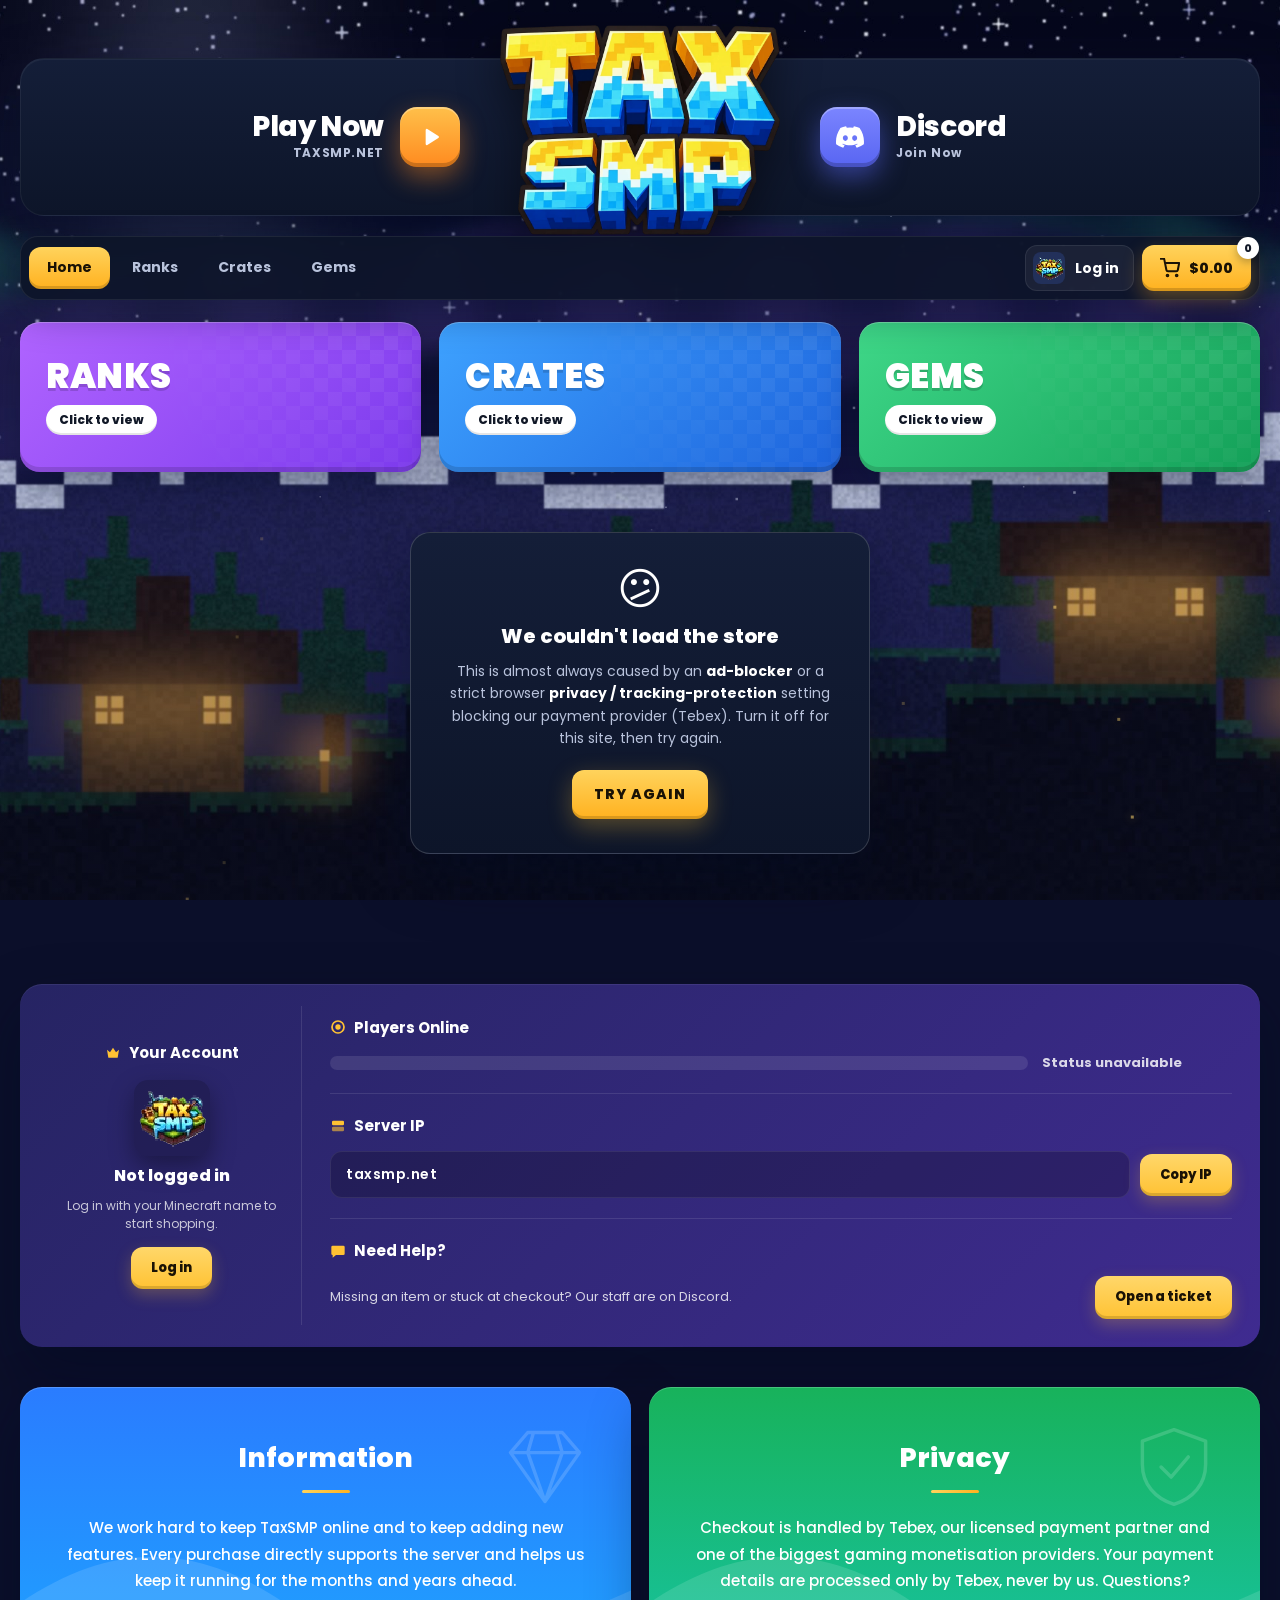
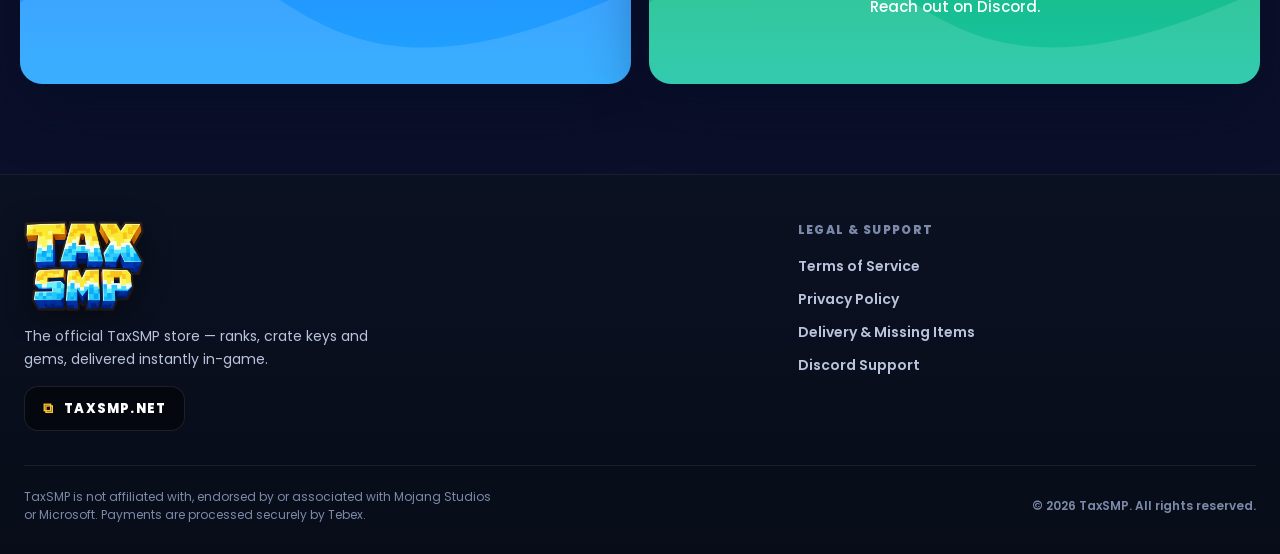
<file: index.html>
<!DOCTYPE html>
<html lang="en">
<head>
    <meta charset="UTF-8" />
    <meta name="viewport" content="width=device-width, initial-scale=1.0" />
    <title>TaxSMP | Store</title>
    <meta name="description" content="Official TaxSMP store. Buy ranks, crate keys and exclusive perks." />
    <meta name="theme-color" content="#0f1830" />
    <link rel="icon" type="image/png" href="assets/favicon.png" />
    <link rel="apple-touch-icon" href="assets/favicon.png" />
    <link rel="preconnect" href="https://fonts.googleapis.com" />
    <link rel="preconnect" href="https://fonts.gstatic.com" crossorigin />
    <link href="https://fonts.googleapis.com/css2?family=Poppins:wght@400;500;600;700;800;900&family=Press+Start+2P&display=swap" rel="stylesheet" />
    <link rel="stylesheet" href="styles.css?v=20261026-6" />
    <script defer src="https://js.tebex.io/v/1.js"></script>
</head>
<body class="store-page">
    <div class="page-bg" aria-hidden="true"></div>
    <canvas id="particles" aria-hidden="true"></canvas>

    <div class="page-wrap" id="top">
        <!-- Header: Play Now · logo · Discord -->
        <header class="site-header">
            <button class="head-cta head-play" type="button" data-ip="taxsmp.net" aria-label="Copy server IP taxsmp.net">
                <span class="head-cta-text">
                    <strong>Play Now</strong>
                    <small>TAXSMP.NET</small>
                </span>
                <span class="head-cta-icon icon-play" aria-hidden="true">
                    <svg viewBox="0 0 24 24" width="26" height="26"><path d="M8 5.5v13a1 1 0 0 0 1.53.85l10.2-6.5a1 1 0 0 0 0-1.7L9.53 4.65A1 1 0 0 0 8 5.5Z" fill="currentColor"/></svg>
                    <span class="head-bubble hidden" id="players-bubble"></span>
                </span>
            </button>

            <a class="head-logo" href="#top" aria-label="TaxSMP store home">
                <img src="assets/logo-hero.webp" alt="TaxSMP" width="900" height="674"
                     onerror="this.onerror=null; this.src='assets/logo-hero.png'" />
            </a>

            <a class="head-cta head-discord" href="https://discord.gg/3eSTqYaAuR" target="_blank" rel="noopener">
                <span class="head-cta-icon icon-discord" aria-hidden="true">
                    <svg viewBox="0 0 24 24" width="28" height="28"><path fill="currentColor" d="M20.32 4.37a19.8 19.8 0 0 0-4.89-1.52.07.07 0 0 0-.08.04c-.21.38-.45.87-.61 1.25a18.27 18.27 0 0 0-5.49 0 12.64 12.64 0 0 0-.62-1.25.08.08 0 0 0-.08-.04 19.74 19.74 0 0 0-4.88 1.52.07.07 0 0 0-.03.03C.53 9.05-.32 13.58.1 18.06a.08.08 0 0 0 .03.06 19.9 19.9 0 0 0 5.99 3.03.08.08 0 0 0 .08-.03c.46-.63.87-1.3 1.23-1.99a.08.08 0 0 0-.04-.11 13.1 13.1 0 0 1-1.87-.89.08.08 0 0 1-.01-.13l.37-.29a.07.07 0 0 1 .08-.01c3.93 1.79 8.18 1.79 12.06 0a.07.07 0 0 1 .08.01l.37.29a.08.08 0 0 1-.01.13c-.6.35-1.22.65-1.87.89a.08.08 0 0 0-.04.11c.36.7.77 1.36 1.22 1.99a.08.08 0 0 0 .08.03 19.84 19.84 0 0 0 6-3.03.08.08 0 0 0 .03-.06c.5-5.18-.84-9.67-3.55-13.66a.06.06 0 0 0-.03-.03ZM8.02 15.33c-1.18 0-2.16-1.09-2.16-2.42s.96-2.42 2.16-2.42c1.21 0 2.18 1.1 2.16 2.42 0 1.33-.96 2.42-2.16 2.42Zm7.97 0c-1.18 0-2.15-1.09-2.15-2.42s.95-2.42 2.15-2.42c1.21 0 2.18 1.1 2.16 2.42 0 1.33-.95 2.42-2.16 2.42Z"/></svg>
                    <span class="head-bubble hidden" id="discord-bubble"></span>
                </span>
                <span class="head-cta-text">
                    <strong>Discord</strong>
                    <small>Join Now</small>
                </span>
            </a>
        </header>

        <!-- Sticky store bar: categories · account · cart -->
        <nav class="store-bar" id="store-bar" aria-label="Store">
            <div class="bar-links" id="bar-links">
                <a class="bar-link active" href="#top" data-spy="top">Home</a>
                <a class="bar-link" href="#ranks-section" data-spy="ranks-section">Ranks</a>
                <a class="bar-link" href="#crates-section" data-spy="crates-section">Crates</a>
                <a class="bar-link" href="#gems-section" data-spy="gems-section" id="gems-link">Gems</a>
            </div>
            <div class="bar-actions">
                <button type="button" class="bar-user" id="bar-user" aria-label="Your Minecraft account">
                    <img class="bar-user-head" id="bar-user-head" src="assets/favicon.png" alt="" />
                    <span class="bar-user-name" id="bar-user-name">Log in</span>
                </button>
                <button class="cart-btn" type="button" id="cart-btn" aria-label="Open cart">
                    <svg class="cart-icon" viewBox="0 0 24 24" width="20" height="20" fill="none" stroke="currentColor" stroke-width="2.4" stroke-linecap="round" stroke-linejoin="round" aria-hidden="true">
                        <circle cx="9" cy="21" r="1"></circle>
                        <circle cx="20" cy="21" r="1"></circle>
                        <path d="M1 1h4l2.68 13.39a2 2 0 0 0 2 1.61h9.72a2 2 0 0 0 2-1.61L23 6H6"></path>
                    </svg>
                    <span class="cart-total" id="cart-total">$0.00</span>
                    <span class="cart-count" id="cart-count">0</span>
                </button>
            </div>
        </nav>

        <!-- Checkout view (replaces the store bar + main while open) -->
        <section class="checkout-screen hidden" id="checkout-screen" aria-label="Checkout">
            <div class="checkout-card">
                <header class="co-head">
                    <h2>Checkout</h2>
                    <strong class="co-total" id="checkout-total">$0.00</strong>
                </header>

                <div class="checkout-table" id="checkout-table">
                    <div class="checkout-table-head" aria-hidden="true">
                        <span>Package</span>
                        <span>Price</span>
                        <span>Amount</span>
                        <span></span>
                    </div>
                    <div class="checkout-rows" id="checkout-rows"></div>
                </div>

                <div class="checkout-empty hidden" id="checkout-empty">
                    <div class="checkout-empty-icon" aria-hidden="true">🛒</div>
                    <p>Your cart is empty.</p>
                    <button type="button" class="btn-yellow" data-close-cart>Browse store</button>
                </div>

                <div class="co-complete hidden" id="checkout-cta">
                    <h3>Complete purchase</h3>
                    <div class="co-checks" id="co-checks">
                        <label class="co-check">
                            <input type="checkbox" data-agree />
                            <span>I agree with the <button type="button" class="co-link" data-legal="terms">Terms of Service</button> of this purchase.</span>
                        </label>
                        <label class="co-check">
                            <input type="checkbox" data-agree />
                            <span>I confirm that I am 18 or older, or have permission from a parent or guardian to make this purchase.</span>
                        </label>
                        <label class="co-check">
                            <input type="checkbox" data-agree="account" />
                            <span>I verify that the Minecraft account with the name <strong id="co-verify-name">—</strong>, which I am using to make this purchase, belongs to me.</span>
                        </label>
                    </div>
                    <div class="co-actions">
                        <button type="button" class="co-back" data-close-cart>
                            <span aria-hidden="true">←</span> Continue Shopping
                        </button>
                        <button type="button" class="co-go not-ready" id="checkout-btn">
                            <span id="checkout-label">Checkout</span> <span aria-hidden="true">→</span>
                        </button>
                    </div>
                    <p class="checkout-disclaimer">Payment opens in a secure Tebex window. Tebex handles billing, fulfilment support and refunds.</p>
                </div>
            </div>
        </section>

        <main class="store-main">
            <!-- Category cards -->
            <section class="category-hub" id="category-hub">
                <a class="cat-card cat-ranks" href="#ranks-section">
                    <div class="cat-text">
                        <h3>Ranks</h3>
                        <span class="cat-meta" data-cat-meta="ranks">Click to view</span>
                    </div>
                    <div class="cat-art" aria-hidden="true"></div>
                </a>
                <a class="cat-card cat-crates" href="#crates-section">
                    <div class="cat-text">
                        <h3>Crates</h3>
                        <span class="cat-meta" data-cat-meta="keys">Click to view</span>
                    </div>
                    <div class="cat-art" aria-hidden="true"></div>
                </a>
                <a class="cat-card cat-gems" href="#gems-section" id="gems-card">
                    <div class="cat-text">
                        <h3>Gems</h3>
                        <span class="cat-meta" data-cat-meta="gems">Click to view</span>
                    </div>
                    <div class="cat-art" aria-hidden="true"></div>
                </a>
            </section>

            <!-- Ranks -->
            <section class="store-section ranks-section" id="ranks-section">
                <div class="section-header">
                    <h2>Ranks</h2>
                    <p>Pick a rank to unlock exclusive perks and support the server.</p>
                </div>
                <div class="rank-list" id="rank-list"></div>
            </section>

            <!-- Crate keys -->
            <section class="store-section crates-section" id="crates-section">
                <div class="section-header">
                    <h2>Crate Keys</h2>
                    <p>Unlock rewards with keys. Slide to pick a quantity and add to cart.</p>
                </div>
                <div class="key-grid" id="key-grid"></div>
            </section>

            <!-- Gems -->
            <section class="store-section crates-section" id="gems-section">
                <div class="section-header">
                    <h2>Gems</h2>
                    <p>Premium currency — spend it in-game at the <strong>/shop</strong> gem shop.</p>
                </div>
                <div class="key-grid" id="gem-grid"></div>
            </section>

            <div id="loading" class="loading">
                <div class="spinner" aria-hidden="true"></div>
                <p>Loading store…</p>
            </div>

            <!-- Community panel: account · players online · IP · Discord -->
            <section class="community-panel" aria-label="Community">
                <div class="cp-side">
                    <h4 class="cp-title">
                        <svg viewBox="0 0 24 24" width="16" height="16" aria-hidden="true"><path fill="currentColor" d="M3 7l4.5 4L12 4l4.5 7L21 7l-2 12H5L3 7Z"/></svg>
                        Your Account
                    </h4>
                    <img class="cp-head" id="cp-head" src="assets/favicon.png" alt="" />
                    <strong class="cp-name" id="cp-name">Not logged in</strong>
                    <small class="cp-sub" id="cp-sub">Log in with your Minecraft name to start shopping.</small>
                    <button type="button" class="btn-yellow" id="cp-login">Log in</button>
                </div>
                <div class="cp-main">
                    <div class="cp-block">
                        <h4 class="cp-title">
                            <svg viewBox="0 0 24 24" width="16" height="16" aria-hidden="true"><circle cx="12" cy="12" r="9" fill="none" stroke="currentColor" stroke-width="2.6"/><circle cx="12" cy="12" r="4" fill="currentColor"/></svg>
                            Players Online
                        </h4>
                        <div class="cp-goal">
                            <div class="cp-bar"><span id="cp-bar-fill"></span></div>
                            <span class="cp-goal-num" id="cp-goal-num">Checking…</span>
                            <strong class="cp-goal-pct" id="cp-goal-pct"></strong>
                        </div>
                    </div>
                    <div class="cp-block">
                        <h4 class="cp-title">
                            <svg viewBox="0 0 24 24" width="16" height="16" aria-hidden="true"><rect x="3" y="4" width="18" height="7" rx="2" fill="currentColor"/><rect x="3" y="13" width="18" height="7" rx="2" fill="currentColor" opacity=".6"/></svg>
                            Server IP
                        </h4>
                        <div class="cp-input-row">
                            <input type="text" value="taxsmp.net" readonly aria-label="Server IP" />
                            <button type="button" class="btn-yellow" data-ip="taxsmp.net">Copy IP</button>
                        </div>
                    </div>
                    <div class="cp-block">
                        <h4 class="cp-title">
                            <svg viewBox="0 0 24 24" width="16" height="16" aria-hidden="true"><path fill="currentColor" d="M4 4h16a2 2 0 0 1 2 2v10a2 2 0 0 1-2 2H9l-5 4v-4a2 2 0 0 1-2-2V6a2 2 0 0 1 2-2Z"/></svg>
                            Need Help?
                        </h4>
                        <div class="cp-input-row cp-help">
                            <p>Missing an item or stuck at checkout? Our staff are on Discord.</p>
                            <a class="btn-yellow" href="https://discord.gg/3eSTqYaAuR" target="_blank" rel="noopener">Open a ticket</a>
                        </div>
                    </div>
                </div>
            </section>

            <!-- Information / Privacy -->
            <section class="info-cards">
                <article class="info-card info-blue">
                    <svg class="info-mark" viewBox="0 0 64 64" aria-hidden="true"><path d="M20 8h24l12 14-24 34L8 22 20 8Zm-12 14h48M24 8l-4 14 12 34 12-34-4-14" fill="none" stroke="currentColor" stroke-width="2.4" stroke-linejoin="round"/></svg>
                    <h3>Information</h3>
                    <span class="info-line" aria-hidden="true"></span>
                    <p>We work hard to keep TaxSMP online and to keep adding new features. Every purchase directly supports the server and helps us keep it running for the months and years ahead.</p>
                    <svg class="info-wave" viewBox="0 0 600 80" preserveAspectRatio="none" aria-hidden="true"><path d="M0 40c90-30 170-30 260 0s180 30 340-6V80H0Z"/></svg>
                </article>
                <article class="info-card info-green">
                    <svg class="info-mark" viewBox="0 0 64 64" aria-hidden="true"><path d="M32 6 54 14v16c0 14-9 24-22 28C19 54 10 44 10 30V14L32 6Zm-9 26 7 7 12-14" fill="none" stroke="currentColor" stroke-width="2.4" stroke-linejoin="round" stroke-linecap="round"/></svg>
                    <h3>Privacy</h3>
                    <span class="info-line" aria-hidden="true"></span>
                    <p>Checkout is handled by Tebex, our licensed payment partner and one of the biggest gaming monetisation providers. Your payment details are processed only by Tebex, never by us. Questions? Reach out on Discord.</p>
                    <svg class="info-wave" viewBox="0 0 600 80" preserveAspectRatio="none" aria-hidden="true"><path d="M0 40c90-30 170-30 260 0s180 30 340-6V80H0Z"/></svg>
                </article>
            </section>
        </main>
    </div>

    <footer class="store-footer">
        <div class="footer-inner">
            <div class="footer-brand">
                <img class="footer-logo" src="assets/logo-hero.webp" alt="TaxSMP" width="120" height="90"
                     onerror="this.onerror=null; this.src='assets/logo-hero.png'" />
                <p class="footer-tagline">The official TaxSMP store — ranks, crate keys and gems, delivered instantly in-game.</p>
                <button class="tile-ip footer-ip" type="button" data-ip="taxsmp.net">
                    <span class="tile-ip-icon" aria-hidden="true">⧉</span>
                    <span class="tile-ip-label">TAXSMP.NET</span>
                </button>
            </div>

            <nav class="footer-links" aria-label="Footer">
                <span class="footer-links-title">Legal &amp; Support</span>
                <button type="button" class="footer-link" data-legal="terms">Terms of Service</button>
                <button type="button" class="footer-link" data-legal="privacy">Privacy Policy</button>
                <button type="button" class="footer-link" data-legal="delivery">Delivery &amp; Missing Items</button>
                <a class="footer-link" href="https://discord.gg/3eSTqYaAuR" target="_blank" rel="noopener">Discord Support</a>
            </nav>
        </div>

        <div class="footer-bottom">
            <p class="footer-disclaimer">TaxSMP is not affiliated with, endorsed by or associated with Mojang Studios or Microsoft. Payments are processed securely by Tebex.</p>
            <p class="footer-copy">© <span id="footer-year">2026</span> TaxSMP. All rights reserved.</p>
        </div>
    </footer>

    <!-- Username modal (z-index 300 — must be ABOVE cart drawer) -->
    <div class="modal-backdrop hidden" id="user-modal">
        <div class="user-gate">
            <div class="user-gate-brand">
                <img class="user-gate-logo" src="assets/logo-hero.webp" alt="TaxSMP"
                     onerror="this.onerror=null; this.src='assets/logo-hero.png'" />
                <button class="tile-ip user-gate-ip" type="button" data-ip="taxsmp.net">
                    <span class="tile-ip-icon" aria-hidden="true">⧉</span>
                    <span class="tile-ip-label">TAXSMP.NET</span>
                </button>
            </div>
            <div class="modal user-gate-card" role="dialog" aria-labelledby="user-modal-title">
                <button class="modal-close" type="button" data-close-modal aria-label="Close">✕</button>
                <h3 id="user-modal-title">Enter your Minecraft Username</h3>
                <form id="user-form">
                    <div class="platform-toggle" id="platform-toggle" role="radiogroup" aria-label="Choose your edition">
                        <button type="button" class="platform-opt active" data-platform="java" role="radio" aria-checked="true">
                            <span class="platform-icon" aria-hidden="true">🖥️</span> Java
                        </button>
                        <button type="button" class="platform-opt" data-platform="bedrock" role="radio" aria-checked="false">
                            <span class="platform-icon" aria-hidden="true">🎮</span> Bedrock
                        </button>
                    </div>
                    <div class="user-input-row">
                        <input type="text" id="user-input" placeholder="Enter your username" autocomplete="off" required minlength="3" maxlength="16" pattern="[A-Za-z0-9_]+" />
                        <button type="submit" class="btn-primary">Continue <span aria-hidden="true">›</span></button>
                    </div>
                    <p class="form-hint" id="user-hint">3–16 characters. Letters, numbers and underscores only.</p>
                </form>
            </div>
        </div>
    </div>

    <!-- Legal modal (Terms / Privacy / Refunds) -->
    <div class="modal-backdrop hidden" id="legal-modal">
        <div class="modal legal-card" role="dialog" aria-labelledby="legal-title" aria-modal="true">
            <button class="modal-close" type="button" data-close-legal aria-label="Close">✕</button>
            <h3 id="legal-title">Terms of Service</h3>
            <p class="legal-updated" id="legal-updated">Last updated 22 July 2026</p>
            <div class="legal-body" id="legal-body"></div>
        </div>
    </div>

    <!-- Purchase celebration (confetti + thank you) -->
    <div class="celebrate hidden" id="celebrate">
        <canvas id="confetti" aria-hidden="true"></canvas>
        <div class="celebrate-card" role="dialog" aria-labelledby="celebrate-title">
            <div class="celebrate-emoji" aria-hidden="true">🎉</div>
            <h2 id="celebrate-title">Thank you for your purchase!</h2>
            <p>Your items are on their way. Hop on <strong>taxsmp.net</strong> to enjoy them — you may need to rejoin for everything to appear.</p>
            <button type="button" class="btn-primary" id="celebrate-close">Back to store</button>
        </div>
    </div>

    <div id="toast" class="toast" role="status" aria-live="polite"></div>

    <script src="app.js?v=20261026-6"></script>
</body>
</html>
</file>
<file: styles.css>
:root {
    /* Navy panels sit on top of the blue, blocky page background */
    --bg-0: #0b1222;
    --bg-1: #111a30;
    --bg-2: #18233f;
    --bg-3: #22305a;
    --border: rgba(255, 255, 255, 0.08);
    --border-strong: rgba(255, 255, 255, 0.16);
    --text: #ffffff;
    --text-dim: #b9c3dc;
    --text-mute: #7c89a8;
    /* Gold is the brand accent (the "TAX" in the logo). The old "brand-blue"
       names are kept as aliases so every accent stays gold. */
    --brand-gold: #ffc233;
    --brand-gold-2: #ffa41b;
    --brand-gold-dk: #d97706;
    --brand-blue: var(--brand-gold);
    --brand-blue-2: var(--brand-gold-2);
    --brand-blue-dk: var(--brand-gold-dk);
    --accent: var(--brand-gold);
    --sky: #38bdf8;
    --success: #22d39a;
    --danger: #ff5571;
    --ink: #111827;
    --panel: linear-gradient(180deg, #141e38, #0d1529);
    --panel-shadow: 0 24px 60px rgba(3, 12, 35, 0.45);
    --radius: 14px;
    --radius-lg: 20px;
    --radius-xl: 26px;
    --transition: 220ms cubic-bezier(0.2, 0.7, 0.2, 1);
    --bounce: 320ms cubic-bezier(0.3, 1.4, 0.5, 1);
    --font: "Poppins", ui-sans-serif, system-ui, -apple-system, "Segoe UI", Roboto, sans-serif;
    --z-drawer: 200;
    --z-modal: 300;
    --z-toast: 400;
}

/* Solid card colours (OceanMC-style vivid gradients) */
.tint-purple { --c1: #b064ff; --c2: #7c3aed; }
.tint-gold   { --c1: #f5b52c; --c2: #dc8209; }
.tint-blue   { --c1: #3ea2ff; --c2: #1d63dc; }
.tint-red    { --c1: #ff6178; --c2: #dc2f4c; }
.tint-green  { --c1: #3fd788; --c2: #13a058; }
.tint-orange { --c1: #ffa043; --c2: #f0601a; }
.tint-slate  { --c1: #93a6c4; --c2: #627699; }
.tint-teal   { --c1: #31d6c6; --c2: #0e9bb0; }

* { box-sizing: border-box; }
html, body { margin: 0; padding: 0; }
html { scroll-behavior: smooth; }
body {
    font-family: var(--font);
    color: var(--text);
    background: #0b0f2a;
    line-height: 1.55;
    min-height: 100vh;
    overflow-x: hidden;
    -webkit-font-smoothing: antialiased;
}
a { color: inherit; text-decoration: none; }
img { max-width: 100%; display: block; }
button { font-family: inherit; cursor: pointer; }
img.img-missing { opacity: 0.05; }

.hidden { display: none !important; }

/* assets/background.jpg is the generated "Starry Night" scene; drop a real
   server screenshot in under the same name to replace it. A fixed layer (not background-attachment) so it
   also stays put on iOS. */
.page-bg {
    position: fixed;
    inset: 0;
    z-index: 0;
    background:
        linear-gradient(180deg, rgba(5, 8, 26, 0.05), rgba(5, 8, 26, 0.3)),
        url("assets/background.jpg?v=20261026-night") center bottom / cover no-repeat,
        linear-gradient(180deg, #06081c, #2a2470);
}
#particles {
    position: fixed;
    inset: 0;
    z-index: 0;
    pointer-events: none;
    opacity: 0.6;
}

.page-wrap {
    position: relative;
    z-index: 1;
    width: min(1240px, calc(100% - 32px));
    margin: 0 auto;
    padding-top: 58px;
}

/* ====================================================== */
/* HEADER — Play Now · logo · Discord                      */
/* ====================================================== */

.site-header {
    display: grid;
    grid-template-columns: 1fr auto 1fr;
    align-items: center;
    gap: 34px;
    min-height: 150px;
    padding: 14px 40px;
    background: var(--panel);
    border: 1px solid rgba(255, 255, 255, 0.06);
    border-radius: 24px;
    box-shadow: var(--panel-shadow), inset 0 1px 0 rgba(255, 255, 255, 0.05);
}

.head-cta {
    display: flex;
    align-items: center;
    gap: 16px;
    padding: 6px;
    background: none;
    border: none;
    color: var(--text);
    border-radius: 18px;
}
.head-play { justify-self: end; text-align: right; }
.head-discord { justify-self: start; text-align: left; }
.head-cta-text strong {
    display: block;
    font-size: 28px;
    font-weight: 800;
    line-height: 1.05;
    letter-spacing: -0.4px;
}
.head-cta-text small {
    display: block;
    margin-top: 3px;
    font-size: 12px;
    font-weight: 700;
    letter-spacing: 0.6px;
    color: var(--text-dim);
}
.head-cta-icon {
    position: relative;
    width: 60px;
    height: 60px;
    flex-shrink: 0;
    display: grid;
    place-items: center;
    border-radius: 17px;
    color: #fff;
    box-shadow:
        inset 0 -4px 0 rgba(0, 0, 0, 0.2),
        inset 0 2px 0 rgba(255, 255, 255, 0.28),
        0 10px 26px var(--glow);
    transition: transform var(--bounce);
}
.icon-play { background: linear-gradient(180deg, #ffc04a, #ff8a1f); --glow: rgba(255, 138, 31, 0.45); }
.icon-discord { background: linear-gradient(180deg, #7b85ff, #5865f2); --glow: rgba(88, 101, 242, 0.5); }
.head-cta:hover .head-cta-icon { transform: translateY(-3px) rotate(-5deg) scale(1.06); }
.head-cta:active .head-cta-icon { transform: translateY(1px) scale(0.97); }

.head-bubble {
    position: absolute;
    top: -12px;
    right: -14px;
    min-width: 36px;
    padding: 2px 9px;
    border-radius: 999px;
    background: #fff;
    color: var(--ink);
    font-size: 11px;
    font-weight: 800;
    line-height: 18px;
    text-align: center;
    box-shadow: 0 4px 12px rgba(0, 0, 0, 0.3);
}

.head-logo {
    display: block;
    margin: -48px 0 -34px;
    animation: logo-bob 5s ease-in-out infinite;
}
.head-logo img {
    height: 210px;
    width: auto;
    filter: drop-shadow(0 16px 22px rgba(0, 0, 0, 0.45));
    transition: transform var(--bounce);
}
.head-logo:hover img { transform: scale(1.05) rotate(-2deg); }
@keyframes logo-bob {
    0%, 100% { transform: translateY(0); }
    50% { transform: translateY(-6px); }
}

/* ====================================================== */
/* STICKY STORE BAR                                        */
/* ====================================================== */

.store-bar {
    position: sticky;
    top: 12px;
    z-index: 50;
    margin-top: 20px;
    display: flex;
    align-items: center;
    justify-content: space-between;
    gap: 12px;
    padding: 8px;
    background: rgba(13, 21, 41, 0.9);
    backdrop-filter: blur(12px);
    -webkit-backdrop-filter: blur(12px);
    border: 1px solid rgba(255, 255, 255, 0.07);
    border-radius: 18px;
    box-shadow: 0 14px 36px rgba(3, 12, 35, 0.35);
}
.bar-links {
    display: flex;
    gap: 4px;
    min-width: 0;
    overflow-x: auto;
    scrollbar-width: none;
}
.bar-links::-webkit-scrollbar { display: none; }
.bar-link {
    padding: 10px 18px;
    border-radius: 12px;
    font-size: 14px;
    font-weight: 700;
    color: var(--text-dim);
    white-space: nowrap;
}
.bar-link:hover { color: #fff; background: rgba(255, 255, 255, 0.07); }
.bar-link.active {
    color: #1a1205;
    background: linear-gradient(180deg, #ffd35c, #ffb11f);
    box-shadow: inset 0 -3px 0 rgba(0, 0, 0, 0.15);
}
.bar-actions { display: flex; align-items: center; gap: 8px; flex-shrink: 0; }

.bar-user {
    display: flex;
    align-items: center;
    gap: 10px;
    height: 46px;
    padding: 0 14px 0 7px;
    border-radius: 12px;
    background: rgba(255, 255, 255, 0.06);
    border: 1px solid rgba(255, 255, 255, 0.08);
    color: #fff;
    font-size: 14px;
    font-weight: 700;
    transition: background var(--transition), border-color var(--transition);
}
.bar-user:hover { background: rgba(255, 255, 255, 0.1); border-color: rgba(255, 194, 51, 0.45); }
.bar-user-head {
    width: 32px;
    height: 32px;
    border-radius: 8px;
    object-fit: cover;
    image-rendering: pixelated;
    background: var(--bg-3);
}
.bar-user-name { max-width: 150px; overflow: hidden; text-overflow: ellipsis; white-space: nowrap; }

.cart-btn {
    position: relative;
    display: flex;
    align-items: center;
    gap: 9px;
    height: 46px;
    padding: 0 18px;
    border: none;
    border-radius: 12px;
    background: linear-gradient(180deg, #ffd35c, #ffb11f);
    color: #1a1205;
    font-size: 14px;
    font-weight: 800;
    box-shadow: inset 0 -3px 0 rgba(0, 0, 0, 0.16), 0 8px 20px rgba(255, 177, 31, 0.32);
    transition: transform var(--bounce), filter var(--transition);
}
.cart-btn:hover { transform: translateY(-2px); filter: brightness(1.05); }
.cart-btn:active { transform: translateY(1px); }
.cart-icon { display: block; }
.cart-count {
    position: absolute;
    top: -8px;
    right: -8px;
    min-width: 22px;
    height: 22px;
    padding: 0 6px;
    border-radius: 11px;
    background: #fff;
    color: var(--ink);
    font-size: 11px;
    font-weight: 800;
    display: grid;
    place-items: center;
    box-shadow: 0 3px 10px rgba(0, 0, 0, 0.3);
}
.cart-count.bump { animation: bump 380ms ease; }
.cart-btn.pop { animation: cart-pop 520ms cubic-bezier(0.3, 1.4, 0.5, 1); }
@keyframes cart-pop {
    0% { transform: scale(1); }
    30% { transform: scale(1.12) rotate(-4deg); }
    60% { transform: scale(0.97) rotate(2deg); }
    100% { transform: scale(1); }
}
@keyframes bump {
    0% { transform: scale(1); }
    40% { transform: scale(1.4); }
    100% { transform: scale(1); }
}

.store-main { position: relative; padding-bottom: 20px; }

/* ====================================================== */
/* CATEGORY CARDS                                          */
/* ====================================================== */

.category-hub {
    display: grid;
    grid-template-columns: repeat(3, 1fr);
    gap: 18px;
    margin-top: 22px;
}
.cat-card {
    position: relative;
    overflow: hidden;
    min-height: 150px;
    padding: 24px 26px;
    display: flex;
    align-items: center;
    justify-content: space-between;
    gap: 12px;
    color: #fff;
    border-radius: var(--radius-lg);
    background: linear-gradient(135deg, var(--c1), var(--c2));
    box-shadow:
        0 16px 36px rgba(3, 12, 35, 0.35),
        inset 0 -5px 0 rgba(0, 0, 0, 0.14),
        inset 0 1px 0 rgba(255, 255, 255, 0.28);
    transition: transform var(--bounce), box-shadow var(--transition);
}
/* Faint pixel checker in the corner for a blocky texture */
.cat-card::before {
    content: "";
    position: absolute;
    inset: 0;
    background: repeating-conic-gradient(rgba(255, 255, 255, 0.07) 0 25%, transparent 0 50%) 0 0 / 28px 28px;
    -webkit-mask-image: radial-gradient(circle at 90% 10%, #000, transparent 60%);
    mask-image: radial-gradient(circle at 90% 10%, #000, transparent 60%);
    pointer-events: none;
}
.cat-card:hover {
    transform: translateY(-5px);
    box-shadow:
        0 24px 48px rgba(3, 12, 35, 0.45),
        inset 0 -5px 0 rgba(0, 0, 0, 0.14),
        inset 0 1px 0 rgba(255, 255, 255, 0.28);
}
.cat-ranks  { --c1: #b064ff; --c2: #7c3aed; }
.cat-crates { --c1: #3ea2ff; --c2: #1d63dc; }
.cat-gems   { --c1: #3fd788; --c2: #13a058; }

.cat-text { position: relative; z-index: 1; min-width: 0; }
.cat-text h3 {
    margin: 0;
    font-size: 34px;
    font-weight: 900;
    letter-spacing: 0.5px;
    text-transform: uppercase;
    line-height: 1;
    text-shadow: 0 3px 0 rgba(0, 0, 0, 0.15);
}
.cat-meta {
    display: inline-flex;
    align-items: center;
    gap: 6px;
    margin-top: 12px;
    padding: 6px 13px;
    border-radius: 999px;
    background: #fff;
    color: var(--ink);
    font-size: 12px;
    font-weight: 800;
    white-space: nowrap;
    box-shadow: inset 0 -2px 0 rgba(0, 0, 0, 0.1);
}
.cat-art {
    position: relative;
    z-index: 1;
    flex-shrink: 0;
    width: 96px;
    height: 96px;
    display: grid;
    place-items: center;
    transition: transform var(--bounce);
}
.cat-card:hover .cat-art { transform: scale(1.12) rotate(-6deg); }
.cat-art img {
    width: 96px;
    height: 96px;
    object-fit: contain;
    image-rendering: pixelated;
    filter: drop-shadow(0 10px 16px rgba(0, 0, 0, 0.35));
    animation: float 4s ease-in-out infinite;
}

/* Glossy sweep that runs across cards on hover */
.cat-card::after,
.key-card::after,
.rank-row::after {
    content: "";
    position: absolute;
    inset: 0;
    background: linear-gradient(105deg, transparent 38%, rgba(255, 255, 255, 0.28) 50%, transparent 62%);
    transform: translateX(-120%);
    transition: transform 700ms ease;
    pointer-events: none;
}
.cat-card:hover::after,
.key-card:hover::after,
.rank-row:hover::after { transform: translateX(120%); }

@keyframes float {
    0%, 100% { transform: translateY(0) rotate(-3deg); }
    50% { transform: translateY(-8px) rotate(3deg); }
}

/* ====================================================== */
/* SECTIONS                                                */
/* ====================================================== */

.store-section { margin-top: 60px; scroll-margin-top: 96px; }

.section-header { text-align: center; margin-bottom: 26px; }
.section-header h2 {
    margin: 0;
    font-size: 38px;
    font-weight: 900;
    letter-spacing: 1px;
    text-transform: uppercase;
    line-height: 1.1;
    text-shadow: 0 4px 0 rgba(6, 24, 66, 0.35), 0 10px 30px rgba(6, 24, 66, 0.45);
}
.section-header h2::after {
    content: "";
    display: block;
    width: 56px;
    height: 4px;
    margin: 12px auto 0;
    border-radius: 4px;
    background: linear-gradient(90deg, #ffd35c, #ffb11f);
    box-shadow: 0 2px 10px rgba(255, 177, 31, 0.5);
}
.section-header p {
    margin: 12px 0 0;
    font-size: 15px;
    font-weight: 600;
    color: rgba(255, 255, 255, 0.92);
    text-shadow: 0 2px 10px rgba(6, 24, 66, 0.7);
}

/* White "ADD TO CART" button used on every coloured card */
.btn-cart {
    padding: 12px 20px;
    border: none;
    border-radius: 11px;
    background: #fff;
    color: var(--ink);
    font-size: 13px;
    font-weight: 800;
    letter-spacing: 0.5px;
    text-transform: uppercase;
    white-space: nowrap;
    box-shadow: inset 0 -3px 0 rgba(0, 0, 0, 0.12), 0 6px 16px rgba(0, 0, 0, 0.16);
    transition: transform var(--bounce), box-shadow var(--transition);
}
.btn-cart:hover { transform: translateY(-2px); box-shadow: inset 0 -3px 0 rgba(0, 0, 0, 0.12), 0 10px 22px rgba(0, 0, 0, 0.22); }
.btn-cart.added { color: #0f9f55; }
.btn-cart:active { transform: translateY(1px); box-shadow: inset 0 -1px 0 rgba(0, 0, 0, 0.12), 0 3px 8px rgba(0, 0, 0, 0.16); }

/* Darker square companion button (perks toggle) */
.btn-square {
    width: 44px;
    height: 44px;
    flex-shrink: 0;
    display: grid;
    place-items: center;
    border: none;
    border-radius: 11px;
    background: rgba(0, 0, 0, 0.2);
    color: #fff;
    box-shadow: inset 0 -3px 0 rgba(0, 0, 0, 0.14);
    transition: background var(--transition), transform var(--bounce);
}
.btn-square:hover { background: rgba(0, 0, 0, 0.3); transform: translateY(-2px); }
.btn-square svg { transition: transform var(--transition); }
.rank-row.open .btn-square svg { transform: rotate(180deg); }

/* ====================================================== */
/* RANK ROWS                                               */
/* ====================================================== */

.rank-list {
    display: flex;
    flex-direction: column;
    gap: 12px;
    max-width: 1000px;
    margin: 0 auto;
}
.rank-row {
    position: relative;
    overflow: hidden;
    border-radius: 16px;
    background: linear-gradient(100deg, var(--c1), var(--c2));
    box-shadow:
        0 10px 26px rgba(3, 12, 35, 0.3),
        inset 0 -4px 0 rgba(0, 0, 0, 0.14),
        inset 0 1px 0 rgba(255, 255, 255, 0.24);
    transition: transform var(--bounce), box-shadow var(--transition);
}
.rank-row:hover { transform: translateY(-2px); box-shadow: 0 16px 34px rgba(3, 12, 35, 0.38), inset 0 -4px 0 rgba(0, 0, 0, 0.14), inset 0 1px 0 rgba(255, 255, 255, 0.24); }
.rank-row-main {
    display: grid;
    grid-template-columns: 56px minmax(150px, 210px) minmax(0, 1fr) auto auto;
    grid-template-areas: "icon title preview price actions";
    align-items: center;
    gap: 18px;
    padding: 12px 14px 12px 14px;
}
.rank-row-icon {
    grid-area: icon;
    width: 56px;
    height: 56px;
    display: grid;
    place-items: center;
    border-radius: 14px;
    background: rgba(0, 0, 0, 0.16);
    font-size: 28px;
    overflow: hidden;
}
.rank-row-icon img { width: 44px; height: 44px; object-fit: contain; image-rendering: pixelated; transition: transform var(--bounce); }
.rank-row:hover .rank-row-icon img { transform: scale(1.12) rotate(-6deg); }
.rank-row-title { grid-area: title; min-width: 0; }
.rank-row-title h3 {
    display: flex;
    align-items: center;
    gap: 8px;
    flex-wrap: wrap;
    margin: 0;
    font-size: 18px;
    font-weight: 800;
    letter-spacing: 0.4px;
    text-transform: uppercase;
    line-height: 1.2;
    text-shadow: 0 2px 0 rgba(0, 0, 0, 0.12);
}
.rank-row-title > span {
    font-size: 11px;
    font-weight: 700;
    letter-spacing: 1px;
    text-transform: uppercase;
    opacity: 0.9;
    text-shadow: 0 1px 2px rgba(0, 0, 0, 0.2);
}
.rank-row-preview {
    grid-area: preview;
    min-width: 0;
    margin: 0;
    font-size: 13px;
    font-weight: 600;
    opacity: 0.95;
    white-space: nowrap;
    overflow: hidden;
    text-overflow: ellipsis;
    text-shadow: 0 1px 2px rgba(0, 0, 0, 0.25);
}
.rank-row-price {
    grid-area: price;
    text-align: right;
    font-size: 19px;
    font-weight: 800;
    white-space: nowrap;
    text-shadow: 0 2px 0 rgba(0, 0, 0, 0.12);
}
.rank-row-actions { grid-area: actions; display: flex; gap: 8px; }

.rank-row-perks {
    display: grid;
    grid-template-rows: 0fr;
    transition: grid-template-rows 300ms ease;
}
.rank-row.open .rank-row-perks { grid-template-rows: 1fr; }
.rank-row-perks > div { overflow: hidden; }
.rank-row-perks ul {
    list-style: none;
    margin: 0 14px 14px;
    padding: 14px 16px;
    display: grid;
    grid-template-columns: repeat(auto-fill, minmax(220px, 1fr));
    gap: 8px 18px;
    border-radius: 12px;
    background: rgba(0, 0, 0, 0.16);
}
.rank-row-perks li {
    display: flex;
    gap: 9px;
    align-items: flex-start;
    font-size: 14px;
    font-weight: 600;
    line-height: 1.4;
}
.rank-row-perks li::before {
    content: "✓";
    flex-shrink: 0;
    width: 20px;
    height: 20px;
    display: grid;
    place-items: center;
    border-radius: 6px;
    background: #fff;
    color: var(--ink);
    font-size: 12px;
    font-weight: 900;
}

/* ====================================================== */
/* PACKAGE CARDS (crate keys + gems)                       */
/* ====================================================== */

.key-grid {
    display: flex;
    flex-wrap: wrap;
    justify-content: center;
    gap: 18px;
}
.key-card {
    position: relative;
    overflow: hidden;
    flex: 1 1 250px;
    max-width: 296px;
    display: flex;
    flex-direction: column;
    align-items: center;
    text-align: center;
    padding: 14px 14px 16px;
    border-radius: 18px;
    background: linear-gradient(160deg, var(--c1), var(--c2));
    box-shadow:
        0 14px 30px rgba(3, 12, 35, 0.32),
        inset 0 -5px 0 rgba(0, 0, 0, 0.14),
        inset 0 1px 0 rgba(255, 255, 255, 0.26);
    transition: transform var(--bounce), box-shadow var(--transition);
}
.key-card:hover {
    transform: translateY(-6px) rotate(-0.5deg);
    box-shadow:
        0 24px 44px rgba(3, 12, 35, 0.42),
        inset 0 -5px 0 rgba(0, 0, 0, 0.14),
        inset 0 1px 0 rgba(255, 255, 255, 0.26);
}

.key-image-wrap {
    position: relative;
    width: 100%;
    max-width: 210px;
    aspect-ratio: 1.2;
    display: grid;
    place-items: center;
    margin-bottom: 14px;
    border-radius: 14px;
    background: rgba(0, 0, 0, 0.14);
}
.key-image-wrap img {
    width: 62%;
    height: 72%;
    object-fit: contain;
    image-rendering: pixelated;
    filter: drop-shadow(0 8px 12px rgba(0, 0, 0, 0.35));
    transition: transform var(--bounce);
}
.key-card:hover .key-image-wrap img { transform: scale(1.12) rotate(-7deg); }

.key-name {
    margin: 0 0 12px;
    font-size: 19px;
    font-weight: 800;
    line-height: 1.25;
    text-shadow: 0 2px 0 rgba(0, 0, 0, 0.12);
}

/* Quantity slider (1 · 5 · 10 · 20) */
.qty-range { width: 100%; padding: 0 4px; margin-bottom: 8px; }
.qty-slider {
    -webkit-appearance: none;
    appearance: none;
    width: 100%;
    height: 5px;
    margin: 8px 0;
    border-radius: 5px;
    background: linear-gradient(90deg, #fff var(--fill, 0%), rgba(255, 255, 255, 0.3) var(--fill, 0%));
    outline: none;
    cursor: pointer;
}
.qty-slider::-webkit-slider-thumb {
    -webkit-appearance: none;
    appearance: none;
    width: 20px;
    height: 20px;
    border-radius: 50%;
    background: #fff;
    border: 4px solid var(--sky);
    box-shadow: 0 2px 8px rgba(0, 0, 0, 0.3);
    transition: transform var(--bounce);
}
.qty-slider::-moz-range-thumb {
    width: 12px;
    height: 12px;
    border-radius: 50%;
    background: #fff;
    border: 4px solid var(--sky);
    box-shadow: 0 2px 8px rgba(0, 0, 0, 0.3);
}
.qty-slider:hover::-webkit-slider-thumb,
.qty-slider:focus-visible::-webkit-slider-thumb { transform: scale(1.2); }
.qty-slider:focus-visible { box-shadow: 0 0 0 3px rgba(255, 255, 255, 0.35); }
.qty-ticks {
    display: flex;
    justify-content: space-between;
    padding: 0 1px;
    font-size: 10px;
    font-weight: 800;
    opacity: 0.9;
    text-shadow: 0 1px 2px rgba(0, 0, 0, 0.2);
}
.qty-ticks span { width: 22px; text-align: center; }
.qty-ticks span.on { opacity: 1; text-decoration: underline; text-underline-offset: 3px; }

.key-price {
    margin: 4px 0 14px;
    font-size: 21px;
    font-weight: 800;
    line-height: 1.2;
    text-shadow: 0 2px 0 rgba(0, 0, 0, 0.12);
}
.key-card .btn-cart { width: 100%; }

/* Corner badges on cards (sale / best value) */
.deal-badge,
.value-badge {
    position: absolute;
    top: 10px;
    z-index: 2;
    display: inline-flex;
    align-items: center;
    gap: 4px;
    padding: 4px 10px;
    border-radius: 999px;
    background: #fff;
    font-size: 10px;
    font-weight: 900;
    letter-spacing: 0.6px;
    text-transform: uppercase;
    box-shadow: 0 4px 12px rgba(0, 0, 0, 0.22);
}
.deal-badge { left: 10px; color: #e11d48; animation: deal-pulse 1.8s ease-in-out infinite; }
.value-badge { right: 10px; color: #0f9f55; }
@keyframes deal-pulse {
    0%, 100% { transform: scale(1); }
    50% { transform: scale(1.08); }
}
.rank-row .deal-badge { position: static; animation: none; box-shadow: none; }

.price-was {
    color: rgba(255, 255, 255, 0.7);
    text-decoration: line-through;
    font-weight: 700;
    margin-right: 8px;
    font-size: 0.8em;
}
.price-now { color: inherit; }

/* ====================================================== */
/* LOADING / ERROR                                         */
/* ====================================================== */

.loading {
    display: grid;
    place-items: center;
    padding: 60px 20px;
    color: #fff;
    font-weight: 600;
    text-align: center;
    text-shadow: 0 2px 10px rgba(6, 24, 66, 0.6);
}
.spinner {
    width: 44px;
    height: 44px;
    border: 4px solid rgba(255, 255, 255, 0.25);
    border-top-color: var(--brand-gold);
    border-radius: 50%;
    animation: spin 0.9s linear infinite;
    margin-bottom: 14px;
}
@keyframes spin { to { transform: rotate(360deg); } }

.store-error {
    max-width: 460px;
    margin-inline: auto;
    background: var(--panel);
    border: 1px solid var(--border-strong);
    border-radius: var(--radius-lg);
    padding: 34px 28px;
    text-align: center;
    text-shadow: none;
    box-shadow: var(--panel-shadow);
}
.store-error-icon { font-size: 44px; line-height: 1; margin-bottom: 10px; }
.store-error h3 { margin: 0 0 8px; font-size: 20px; font-weight: 800; color: var(--text); }
.store-error p { margin: 0 0 20px; font-size: 14px; font-weight: 400; line-height: 1.6; color: var(--text-dim); }
.store-error strong { color: var(--text); }
.store-error-actions {
    display: flex;
    gap: 10px;
    justify-content: center;
    flex-wrap: wrap;
}
.store-error-actions .btn-primary,
.store-error-actions .btn-ghost { width: auto; }

/* ====================================================== */
/* COMMUNITY PANEL                                         */
/* ====================================================== */

.community-panel {
    margin-top: 70px;
    display: grid;
    grid-template-columns: 260px minmax(0, 1fr);
    padding: 22px;
    border-radius: 22px;
    background: linear-gradient(135deg, #262463 0%, #322879 50%, #3f2b90 100%);
    box-shadow: var(--panel-shadow), inset 0 1px 0 rgba(255, 255, 255, 0.07);
}
.cp-side {
    display: flex;
    flex-direction: column;
    align-items: center;
    justify-content: center;
    gap: 8px;
    padding: 14px 24px;
    text-align: center;
    border-right: 1px solid rgba(255, 255, 255, 0.1);
}
.cp-side .cp-title { margin-bottom: 8px; }
.cp-title {
    display: flex;
    align-items: center;
    gap: 8px;
    margin: 0 0 14px;
    font-size: 15px;
    font-weight: 700;
}
.cp-title svg { color: var(--brand-gold); flex-shrink: 0; }
.cp-head {
    width: 76px;
    height: 76px;
    border-radius: 14px;
    object-fit: cover;
    image-rendering: pixelated;
    background: rgba(0, 0, 0, 0.2);
    box-shadow: 0 10px 24px rgba(0, 0, 0, 0.35);
}
.cp-name { font-size: 16px; font-weight: 800; word-break: break-word; }
.cp-sub { font-size: 12px; line-height: 1.5; color: rgba(255, 255, 255, 0.75); }
.cp-side .btn-yellow { margin-top: 6px; }

.cp-main { padding: 10px 6px 6px 28px; min-width: 0; }
.cp-block + .cp-block {
    margin-top: 20px;
    padding-top: 20px;
    border-top: 1px solid rgba(255, 255, 255, 0.1);
}
.cp-goal { display: flex; align-items: center; gap: 14px; }
.cp-bar {
    flex: 1;
    height: 14px;
    border-radius: 999px;
    background: rgba(255, 255, 255, 0.1);
    overflow: hidden;
}
.cp-bar span {
    display: block;
    width: 0;
    height: 100%;
    border-radius: inherit;
    background: repeating-linear-gradient(-45deg, #9ad8ff 0 9px, #5ab4ff 9px 18px);
    background-size: 25.5px 25.5px;
    animation: stripes 1s linear infinite;
    transition: width 1.2s cubic-bezier(0.2, 0.7, 0.2, 1);
}
@keyframes stripes { to { background-position: 25.5px 0; } }
.cp-goal-num { font-size: 13px; font-weight: 700; color: rgba(255, 255, 255, 0.82); white-space: nowrap; }
.cp-goal-pct { font-size: 18px; font-weight: 800; min-width: 3ch; text-align: right; }

.cp-input-row { display: flex; gap: 10px; align-items: center; }
.cp-input-row input {
    flex: 1;
    min-width: 0;
    padding: 12px 15px;
    border-radius: 12px;
    border: 1px solid rgba(255, 255, 255, 0.08);
    background: rgba(0, 0, 0, 0.22);
    color: #fff;
    font-family: inherit;
    font-size: 14px;
    font-weight: 600;
    letter-spacing: 0.5px;
}
.cp-input-row input:focus { outline: none; border-color: rgba(255, 194, 51, 0.5); }
.cp-help p { flex: 1; margin: 0; font-size: 13px; color: rgba(255, 255, 255, 0.8); }

.btn-yellow {
    display: inline-flex;
    align-items: center;
    justify-content: center;
    padding: 11px 20px;
    border: none;
    border-radius: 12px;
    background: linear-gradient(180deg, #ffd76a, #ffc233);
    color: #1a1205;
    font-size: 13px;
    font-weight: 800;
    white-space: nowrap;
    box-shadow: inset 0 -3px 0 rgba(0, 0, 0, 0.14), 0 6px 16px rgba(255, 194, 51, 0.25);
    transition: transform var(--bounce), filter var(--transition);
}
.btn-yellow:hover { transform: translateY(-2px); filter: brightness(1.05); }
.btn-yellow:active { transform: translateY(1px); }

/* ====================================================== */
/* INFORMATION / PRIVACY CARDS                             */
/* ====================================================== */

.info-cards {
    display: grid;
    grid-template-columns: 1fr 1fr;
    gap: 18px;
    margin: 40px 0 70px;
}
.info-card {
    position: relative;
    overflow: hidden;
    padding: 50px 44px 64px;
    border-radius: 22px;
    text-align: center;
    box-shadow: var(--panel-shadow), inset 0 1px 0 rgba(255, 255, 255, 0.2);
}
.info-blue { background: linear-gradient(180deg, #2a7cff, #1ea4ff); }
.info-green { background: linear-gradient(180deg, #18b25b, #17c4a4); }
.info-card h3 { position: relative; z-index: 1; margin: 0; font-size: 27px; font-weight: 800; }
.info-line {
    position: relative;
    z-index: 1;
    display: block;
    width: 48px;
    height: 3px;
    margin: 12px auto 22px;
    border-radius: 3px;
    background: linear-gradient(90deg, #ffd35c, #ffb11f);
}
.info-card p {
    position: relative;
    z-index: 1;
    max-width: 52ch;
    margin: 0 auto;
    font-size: 15px;
    font-weight: 500;
    line-height: 1.75;
}
.info-mark {
    position: absolute;
    top: 34px;
    right: 40px;
    width: 92px;
    height: 92px;
    color: rgba(255, 255, 255, 0.16);
}
.info-wave {
    position: absolute;
    left: 0;
    bottom: 0;
    width: 100%;
    height: 55%;
    fill: rgba(255, 255, 255, 0.12);
}

/* ====================================================== */
/* FOOTER                                                  */
/* ====================================================== */

.store-footer {
    position: relative;
    z-index: 1;
    padding: 0 24px;
    color: var(--text-dim);
    background: linear-gradient(180deg, rgba(11, 18, 34, 0.96), #070c18);
    border-top: 1px solid var(--border);
}
.footer-inner {
    width: min(1240px, 100%);
    margin-inline: auto;
    padding: 46px 0 34px;
    display: grid;
    grid-template-columns: 1.6fr 1fr;
    gap: 40px;
    align-items: start;
}
.footer-brand { display: flex; flex-direction: column; align-items: flex-start; gap: 14px; }
.footer-logo {
    width: 120px;
    height: auto;
    filter: drop-shadow(0 6px 14px rgba(0, 0, 0, 0.4));
}
.footer-tagline {
    margin: 0;
    max-width: 42ch;
    font-size: 14px;
    line-height: 1.6;
    color: var(--text-dim);
}
.footer-ip { cursor: pointer; margin-top: 2px; }
.footer-ip .tile-ip-icon { color: var(--brand-gold); }

.footer-links {
    display: flex;
    flex-direction: column;
    align-items: flex-start;
    gap: 12px;
}
.footer-links-title {
    font-size: 12px;
    font-weight: 800;
    letter-spacing: 1.4px;
    text-transform: uppercase;
    color: var(--text-mute);
    margin-bottom: 4px;
}
.footer-link {
    background: none;
    border: none;
    padding: 0;
    color: var(--text-dim);
    font-family: inherit;
    font-size: 14px;
    font-weight: 600;
    text-align: left;
    transition: color var(--transition), transform var(--transition);
}
.footer-link:hover { color: var(--brand-gold); transform: translateX(3px); }

.footer-bottom {
    width: min(1240px, 100%);
    margin-inline: auto;
    padding: 22px 0 30px;
    border-top: 1px solid var(--border);
    display: flex;
    flex-wrap: wrap;
    justify-content: space-between;
    align-items: center;
    gap: 10px;
}
.footer-disclaimer {
    margin: 0;
    max-width: 60ch;
    font-size: 12px;
    line-height: 1.5;
    color: var(--text-mute);
}
.footer-copy { margin: 0; font-size: 12px; font-weight: 600; color: var(--text-mute); }

/* Copy-IP chip (footer, checkout and username gate) */
.tile-ip {
    display: inline-flex;
    align-items: center;
    gap: 10px;
    padding: 11px 18px;
    background: rgba(0, 0, 0, 0.45);
    border: 1px solid rgba(255, 255, 255, 0.1);
    color: #fff;
    border-radius: 14px;
    font-weight: 800;
    font-size: 13px;
    letter-spacing: 1.2px;
    transition: all var(--transition);
    backdrop-filter: blur(6px);
    -webkit-backdrop-filter: blur(6px);
    position: relative;
    z-index: 2;
}
.tile-ip:hover {
    background: rgba(0, 0, 0, 0.65);
    border-color: rgba(255, 194, 51, 0.45);
    transform: translateY(-1px);
}
.tile-ip-icon { color: var(--brand-gold); font-size: 14px; }
.logo-text-fallback {
    font-weight: 900;
    font-size: 22px;
    letter-spacing: 1.5px;
    color: var(--brand-gold);
}

/* ===== Legal modal (Terms / Privacy / Refunds) ===== */
.legal-card {
    width: min(680px, 100%);
    max-height: min(82vh, 760px);
    display: flex;
    flex-direction: column;
    text-align: left;
    padding: 32px 30px 26px;
}
.legal-card h3 { margin: 0 6px 4px 0; font-size: 24px; }
.legal-updated {
    margin: 0 0 16px;
    font-size: 12px;
    font-weight: 600;
    letter-spacing: 0.4px;
    text-transform: uppercase;
    color: var(--text-mute);
}
.legal-body {
    overflow-y: auto;
    padding-right: 8px;
    border-top: 1px solid var(--border);
    padding-top: 18px;
}
.legal-body h4 {
    margin: 20px 0 8px;
    font-size: 15px;
    font-weight: 800;
    color: var(--text);
}
.legal-body h4:first-child { margin-top: 0; }
.legal-body p { margin: 0 0 12px; font-size: 14px; line-height: 1.62; color: var(--text-dim); }
.legal-body ul { margin: 0 0 12px; padding-left: 20px; }
.legal-body li { font-size: 14px; line-height: 1.6; color: var(--text-dim); margin-bottom: 6px; }
.legal-body a { color: var(--brand-gold); text-decoration: underline; text-underline-offset: 2px; }
.legal-body strong { color: var(--text); }
.legal-body::-webkit-scrollbar { width: 8px; }
.legal-body::-webkit-scrollbar-thumb { background: var(--border-strong); border-radius: 8px; }

/* ====================================================== */
/* MODAL + CHECKOUT — z-index ordered carefully            */
/* ====================================================== */

@keyframes fade-in { from { opacity: 0; } to { opacity: 1; } }

/* Checkout view: replaces the store bar + content under the header */
body.checkout-open .store-bar,
body.checkout-open .store-main { display: none; }

.checkout-screen { margin: 20px 0 70px; scroll-margin-top: 20px; }
.checkout-card {
    padding: 26px 28px 28px;
    background: var(--panel);
    border: 1px solid rgba(255, 255, 255, 0.06);
    border-radius: 20px;
    box-shadow: var(--panel-shadow), inset 0 1px 0 rgba(255, 255, 255, 0.05);
    animation: pop-in 260ms cubic-bezier(0.2, 0.9, 0.3, 1.15);
}

.co-head {
    display: flex;
    align-items: center;
    justify-content: space-between;
    gap: 16px;
    padding-bottom: 18px;
    border-bottom: 1px solid var(--border);
}
.co-head h2 { margin: 0; font-size: 24px; font-weight: 800; }
.co-total { font-size: 22px; font-weight: 800; color: #34d399; text-shadow: 0 0 18px rgba(52, 211, 153, 0.35); }

.checkout-table { padding-top: 6px; }
.checkout-table-head,
.checkout-row {
    display: grid;
    grid-template-columns: minmax(0, 1.5fr) minmax(90px, 1fr) minmax(120px, 1fr) auto;
    align-items: center;
    gap: 14px;
}
.checkout-table-head {
    padding: 16px 16px 10px;
    font-size: 12px;
    font-weight: 800;
    letter-spacing: 0.6px;
    text-transform: uppercase;
    color: #9fb0d0;
}
.checkout-rows { display: flex; flex-direction: column; gap: 10px; }
.checkout-row {
    padding: 14px 16px;
    border-radius: 14px;
    background: rgba(255, 255, 255, 0.025);
    border: 1px solid rgba(255, 255, 255, 0.08);
    transition: border-color var(--transition), background var(--transition);
}
.checkout-row:hover { border-color: rgba(255, 194, 51, 0.3); background: rgba(255, 255, 255, 0.04); }
.co-name { display: flex; align-items: center; gap: 12px; min-width: 0; font-size: 16px; font-weight: 700; }
.co-icon { width: 38px; height: 38px; flex-shrink: 0; object-fit: contain; image-rendering: pixelated; border-radius: 8px; background: rgba(0, 0, 0, 0.2); }
.co-name span { overflow: hidden; text-overflow: ellipsis; white-space: nowrap; }
.co-price { font-size: 16px; font-weight: 700; color: var(--sky); }
.co-qty { display: flex; align-items: center; }

.qty-box {
    display: inline-flex;
    align-items: center;
    height: 34px;
    border-radius: 7px;
    background: #070c18;
    border: 1px solid rgba(255, 255, 255, 0.06);
    color: #fff;
    font-weight: 700;
    overflow: hidden;
}
.qty-box.qty-fixed { padding: 0 16px; min-width: 40px; justify-content: center; }
.qty-step {
    width: 32px;
    height: 34px;
    border: none;
    background: transparent;
    color: var(--text-dim);
    font-size: 15px;
    font-weight: 800;
    transition: background var(--transition), color var(--transition);
}
.qty-step:hover { background: rgba(255, 255, 255, 0.08); color: #fff; }
.qty-num { min-width: 30px; text-align: center; font-size: 14px; }

.co-end { display: flex; align-items: center; gap: 10px; justify-content: flex-end; }
.co-user {
    display: inline-flex;
    align-items: center;
    gap: 6px;
    max-width: 200px;
    padding: 6px 12px;
    border-radius: 999px;
    border: 1px solid rgba(56, 189, 248, 0.35);
    background: rgba(56, 189, 248, 0.1);
    color: #8fd3ff;
    font-size: 11px;
    font-weight: 800;
    letter-spacing: 0.4px;
    text-transform: uppercase;
    transition: background var(--transition), border-color var(--transition);
}
.co-user span { overflow: hidden; text-overflow: ellipsis; white-space: nowrap; }
.co-user:hover { background: rgba(56, 189, 248, 0.2); border-color: rgba(56, 189, 248, 0.6); }
.row-btn {
    width: 36px;
    height: 36px;
    flex-shrink: 0;
    display: grid;
    place-items: center;
    border: none;
    border-radius: 8px;
    transition: filter var(--transition), transform var(--bounce);
}
.row-btn:hover { filter: brightness(1.1); transform: translateY(-1px); }
.row-remove { background: #f87171; color: #fff; box-shadow: inset 0 -3px 0 rgba(0, 0, 0, 0.14); }

.checkout-empty {
    display: flex;
    flex-direction: column;
    align-items: center;
    gap: 14px;
    padding: 48px 28px 20px;
    text-align: center;
    color: var(--text-dim);
}
.checkout-empty p { margin: 0; }
.checkout-empty-icon { font-size: 48px; opacity: 0.5; }

.co-complete { margin-top: 34px; }
.co-complete h3 {
    margin: 0;
    padding-bottom: 16px;
    font-size: 20px;
    font-weight: 800;
    border-bottom: 1px solid var(--border);
}
.co-checks { display: flex; flex-direction: column; gap: 12px; padding: 18px 0 20px; border-bottom: 1px solid var(--border); }
.co-checks.shake { animation: shake 420ms ease; }
@keyframes shake {
    0%, 100% { transform: translateX(0); }
    20%, 60% { transform: translateX(-6px); }
    40%, 80% { transform: translateX(6px); }
}
.co-check {
    display: flex;
    align-items: flex-start;
    gap: 10px;
    font-size: 14px;
    line-height: 1.5;
    color: #d6deef;
    cursor: pointer;
}
.co-check input {
    flex-shrink: 0;
    width: 18px;
    height: 18px;
    margin: 1px 0 0;
    accent-color: var(--brand-gold);
    cursor: pointer;
}
.co-check strong { color: #fff; }
.co-link {
    padding: 0;
    border: none;
    background: none;
    color: var(--brand-gold);
    font: inherit;
    font-weight: 700;
    text-decoration: underline;
    text-underline-offset: 2px;
}

.co-actions { display: flex; justify-content: space-between; align-items: center; gap: 12px; padding-top: 18px; }
.co-back {
    display: inline-flex;
    align-items: center;
    gap: 8px;
    padding: 12px 18px;
    border: none;
    border-radius: 10px;
    background: #1c2a48;
    color: #c8d3ea;
    font-size: 14px;
    font-weight: 700;
    transition: background var(--transition), color var(--transition);
}
.co-back:hover { background: #24365c; color: #fff; }
.co-go {
    display: inline-flex;
    align-items: center;
    gap: 8px;
    padding: 12px 24px;
    border: none;
    border-radius: 10px;
    background: linear-gradient(180deg, #ffd35c, #ffb11f);
    color: #1a1205;
    font-size: 15px;
    font-weight: 800;
    box-shadow: inset 0 -3px 0 rgba(0, 0, 0, 0.16), 0 10px 26px rgba(255, 177, 31, 0.3);
    transition: transform var(--bounce), filter var(--transition), opacity var(--transition);
}
.co-go:hover:not(:disabled) { transform: translateY(-2px); filter: brightness(1.05); }
.co-go.not-ready { opacity: 0.55; box-shadow: inset 0 -3px 0 rgba(0, 0, 0, 0.16); }
.co-go:disabled { opacity: 0.7; cursor: progress; }
.checkout-disclaimer { margin: 14px 0 0; font-size: 12px; color: var(--text-mute); text-align: right; }

@media (max-width: 720px) {
    .checkout-card { padding: 20px 16px 20px; }
    .checkout-table-head { display: none; }
    .checkout-row {
        grid-template-columns: auto minmax(0, 1fr) auto;
        grid-template-areas:
            "name name price"
            "qty end end";
        row-gap: 12px;
    }
    .co-name { grid-area: name; }
    .co-price { grid-area: price; text-align: right; }
    .co-qty { grid-area: qty; }
    .co-end { grid-area: end; }
    .co-user { max-width: 150px; }
    .co-actions { flex-direction: column-reverse; align-items: stretch; }
    .co-back, .co-go { justify-content: center; }
    .checkout-disclaimer { text-align: center; }
}

/* Modal (HIGHER z than checkout) */
.modal-backdrop {
    position: fixed;
    inset: 0;
    z-index: var(--z-modal);
    background: rgba(4, 8, 20, 0.75);
    backdrop-filter: blur(10px);
    -webkit-backdrop-filter: blur(10px);
    display: grid;
    place-items: center;
    padding: 20px;
    animation: fade-in 200ms ease;
}

.modal {
    width: min(440px, 100%);
    background: var(--panel);
    border: 1px solid var(--border-strong);
    border-radius: var(--radius-lg);
    padding: 32px 28px 26px;
    position: relative;
    box-shadow: 0 30px 80px rgba(0, 0, 0, 0.7);
    animation: pop-in 240ms cubic-bezier(0.2, 0.9, 0.3, 1.2);
}
@keyframes pop-in {
    from { transform: translateY(20px) scale(0.96); opacity: 0; }
    to { transform: translateY(0) scale(1); opacity: 1; }
}
.modal h3 { margin: 0 0 6px; font-size: 22px; font-weight: 800; }

.modal-close {
    position: absolute;
    top: 14px;
    right: 14px;
    width: 32px;
    height: 32px;
    background: rgba(255,255,255,0.06);
    border: 1px solid transparent;
    color: var(--text-dim);
    border-radius: 8px;
    font-size: 14px;
    transition: all var(--transition);
}
.modal-close:hover { background: rgba(255,255,255,0.12); color: var(--text); }

.modal input[type="text"] {
    width: 100%;
    padding: 14px 16px;
    background: rgba(0, 0, 0, 0.25);
    border: 1px solid var(--border-strong);
    color: var(--text);
    font-family: inherit;
    font-size: 15px;
    font-weight: 600;
    border-radius: 12px;
    transition: all var(--transition);
}
.modal input[type="text"]:focus {
    outline: none;
    border-color: var(--brand-gold);
    box-shadow: 0 0 0 4px rgba(255, 194, 51, 0.15);
}
.form-hint { margin: 8px 0 18px; font-size: 12px; color: var(--text-mute); }

.platform-toggle {
    display: grid;
    grid-template-columns: 1fr 1fr;
    gap: 8px;
    margin: 0 0 14px;
    padding: 4px;
    background: rgba(0, 0, 0, 0.25);
    border: 1px solid var(--border-strong);
    border-radius: 14px;
}
.platform-opt {
    display: flex;
    align-items: center;
    justify-content: center;
    gap: 8px;
    padding: 11px 14px;
    background: transparent;
    border: none;
    border-radius: 10px;
    color: var(--text-dim);
    font-family: inherit;
    font-size: 14px;
    font-weight: 700;
    cursor: pointer;
    transition: all var(--transition);
}
.platform-opt:hover { color: var(--text); }
.platform-opt .platform-icon { font-size: 16px; line-height: 1; }
.platform-opt.active {
    background: linear-gradient(180deg, #ffd35c, #ffb11f);
    color: #2a1c00;
    box-shadow: inset 0 -3px 0 rgba(0, 0, 0, 0.14), 0 6px 18px rgba(245, 158, 11, 0.35);
}

/* ===== Username gate (logo + IP + card) ===== */
.user-gate {
    display: flex;
    flex-direction: column;
    align-items: center;
    gap: 22px;
    width: min(620px, 100%);
}
.user-gate-brand {
    display: flex;
    flex-direction: column;
    align-items: center;
    gap: 12px;
}
.user-gate-logo {
    width: 180px;
    height: auto;
    filter: drop-shadow(0 8px 24px rgba(0, 0, 0, 0.55));
    animation: logo-bob 4s ease-in-out infinite;
}
.user-gate-logo-fallback {
    font-family: "Press Start 2P", monospace;
    font-size: 26px;
    color: var(--brand-gold);
}
.user-gate-ip { cursor: pointer; }

.user-gate-card {
    width: 100%;
    text-align: center;
    animation: pop-in 240ms cubic-bezier(0.2, 0.9, 0.3, 1.2);
}
.user-gate-card h3 {
    font-size: 24px;
    padding-bottom: 22px;
    margin-bottom: 22px;
    border-bottom: 1px solid var(--border-strong);
}
.user-gate-card .platform-toggle {
    width: min(320px, 100%);
    margin-left: auto;
    margin-right: auto;
}
.user-input-row {
    display: flex;
    gap: 10px;
    width: min(440px, 100%);
    margin: 0 auto;
}
.user-input-row input[type="text"] { flex: 1; }
.user-input-row .btn-primary {
    width: auto;
    flex: 0 0 auto;
    white-space: nowrap;
    display: inline-flex;
    align-items: center;
    gap: 6px;
}
.user-gate-card .form-hint { text-align: center; margin-top: 12px; margin-bottom: 0; }

@media (max-width: 520px) {
    .user-input-row { flex-direction: column; }
    .user-input-row .btn-primary { width: 100%; justify-content: center; }
}

.btn-primary {
    width: 100%;
    padding: 14px 22px;
    background: linear-gradient(180deg, #ffd35c, #ffb11f);
    color: #1a1205;
    border: none;
    border-radius: 12px;
    font-weight: 800;
    font-size: 14px;
    letter-spacing: 1px;
    text-transform: uppercase;
    transition: transform var(--bounce), box-shadow var(--transition);
    box-shadow: inset 0 -3px 0 rgba(0, 0, 0, 0.15), 0 8px 24px rgba(255, 194, 51, 0.3);
}
.btn-primary:hover:not(:disabled) {
    transform: translateY(-2px);
    box-shadow: inset 0 -3px 0 rgba(0, 0, 0, 0.15), 0 12px 32px rgba(255, 194, 51, 0.45);
}
.btn-primary:disabled { opacity: 0.6; cursor: not-allowed; }
.btn-spinner {
    display: inline-block;
    width: 14px;
    height: 14px;
    margin-right: 8px;
    vertical-align: -2px;
    border: 2px solid rgba(0, 0, 0, 0.25);
    border-top-color: currentColor;
    border-radius: 50%;
    animation: spin 0.7s linear infinite;
}
.btn-ghost {
    padding: 12px 22px;
    background: transparent;
    border: 1px solid var(--border-strong);
    color: var(--text);
    border-radius: 12px;
    font-weight: 700;
    font-size: 14px;
    transition: all var(--transition);
}
.btn-ghost:hover { background: rgba(255,255,255,0.06); }

/* ===== Purchase celebration (confetti + thank you) ===== */
.celebrate {
    position: fixed;
    inset: 0;
    z-index: var(--z-toast);
    display: grid;
    place-items: center;
    padding: 20px;
    background: rgba(4, 8, 20, 0.72);
    backdrop-filter: blur(8px);
    -webkit-backdrop-filter: blur(8px);
    animation: fade-in 240ms ease;
}
#confetti {
    position: fixed;
    inset: 0;
    width: 100%;
    height: 100%;
    pointer-events: none;
}
.celebrate-card {
    position: relative;
    width: min(440px, 100%);
    text-align: center;
    background: var(--panel);
    border: 1px solid var(--border-strong);
    border-radius: var(--radius-lg);
    padding: 38px 30px 30px;
    box-shadow: 0 30px 80px rgba(0, 0, 0, 0.7);
    animation: pop-in 320ms cubic-bezier(0.2, 0.9, 0.3, 1.25);
}
.celebrate-emoji {
    font-size: 60px;
    line-height: 1;
    margin-bottom: 12px;
    animation: celebrate-pop 700ms cubic-bezier(0.2, 0.9, 0.3, 1.4);
}
@keyframes celebrate-pop {
    0% { transform: scale(0) rotate(-25deg); }
    60% { transform: scale(1.25) rotate(8deg); }
    100% { transform: scale(1) rotate(0); }
}
.celebrate-card h2 {
    margin: 0 0 10px;
    font-size: 26px;
    font-weight: 900;
    letter-spacing: -0.4px;
    color: var(--brand-gold);
}
.celebrate-card p { margin: 0 0 22px; color: var(--text-dim); font-size: 14px; line-height: 1.6; }
.celebrate-card strong { color: var(--brand-gold); }
.celebrate-card .btn-primary { width: 100%; }

/* Toast (TOP-most) */
.toast {
    position: fixed;
    bottom: 30px;
    left: 50%;
    transform: translateX(-50%) translateY(20px);
    max-width: calc(100% - 32px);
    background: linear-gradient(180deg, #ffd35c, #ffb11f);
    color: #1a1205;
    font-weight: 800;
    font-size: 14px;
    text-align: center;
    padding: 12px 22px;
    border-radius: 999px;
    box-shadow: 0 10px 30px rgba(0, 0, 0, 0.4), 0 0 24px rgba(255, 194, 51, 0.3);
    opacity: 0;
    pointer-events: none;
    transition: all 280ms cubic-bezier(0.2, 0.7, 0.2, 1);
    z-index: var(--z-toast);
}
.toast.show { opacity: 1; transform: translateX(-50%) translateY(0); }
.toast.error {
    background: linear-gradient(135deg, var(--danger), #c43757);
    color: #fff;
}

/* ====================================================== */
/* RESPONSIVE                                              */
/* ====================================================== */

@media (max-width: 960px) {
    .site-header { gap: 18px; padding: 14px 24px; }
    .head-cta-text strong { font-size: 22px; white-space: nowrap; }
    .head-logo img { height: 170px; }
    .category-hub { grid-template-columns: 1fr 1fr; }
    .cat-gems { grid-column: 1 / -1; }
    .rank-row-main {
        grid-template-columns: 56px minmax(0, 1fr) auto;
        grid-template-areas:
            "icon title price"
            "actions actions actions";
        gap: 12px 14px;
    }
    .rank-row-preview { display: none; }
    .rank-row-actions .btn-cart { flex: 1; }
}

@media (max-width: 760px) {
    .page-wrap { padding-top: 26px; }
    .site-header {
        grid-template-columns: 1fr 1fr;
        grid-template-areas:
            "logo logo"
            "play discord";
        gap: 4px 12px;
        padding: 0 14px 16px;
        min-height: 0;
    }
    .head-logo { grid-area: logo; justify-self: center; margin: -18px 0 6px; }
    .head-logo img { height: 150px; }
    .head-play { grid-area: play; justify-self: stretch; justify-content: flex-end; }
    .head-discord { grid-area: discord; justify-self: stretch; }
    .head-cta { gap: 10px; }
    .head-cta-text strong { font-size: 18px; }
    .head-cta-text small { font-size: 10px; }
    .head-cta-icon { width: 46px; height: 46px; border-radius: 13px; }
    .head-cta-icon svg { width: 22px; height: 22px; }
    .head-bubble { top: -9px; right: -10px; min-width: 30px; font-size: 10px; padding: 1px 7px; }

    .section-header h2 { font-size: 30px; }
    .community-panel { grid-template-columns: 1fr; padding: 18px; }
    .cp-side { border-right: none; border-bottom: 1px solid rgba(255, 255, 255, 0.1); padding: 8px 8px 22px; }
    .cp-main { padding: 22px 4px 4px; }
    .cp-help { flex-direction: column; align-items: stretch; }

    .info-cards { grid-template-columns: 1fr; }
    .info-card { padding: 40px 24px 56px; }
    .info-mark { width: 64px; height: 64px; top: 20px; right: 20px; }

    .footer-inner { grid-template-columns: 1fr; gap: 30px; padding: 38px 0 28px; }
    .footer-bottom { flex-direction: column; align-items: flex-start; }
}

@media (max-width: 560px) {
    .page-wrap { width: calc(100% - 24px); }
    .store-bar { top: 8px; padding: 6px; border-radius: 16px; }
    .bar-link { padding: 9px 11px; font-size: 13px; }
    .bar-user { padding: 0 7px; height: 42px; }
    .bar-user-name { display: none; }
    .cart-btn { height: 42px; padding: 0 13px; }
    .cart-total { display: none; }
    .category-hub { grid-template-columns: 1fr; gap: 12px; }
    .cat-gems { grid-column: auto; }
    .cat-card { min-height: 112px; padding: 18px 20px; }
    .cat-text h3 { font-size: 28px; }
    .cat-art, .cat-art img { width: 76px; height: 76px; }
    .store-section { margin-top: 48px; }
    .bar-link[data-spy="top"] { display: none; }
    .key-grid { display: grid; grid-template-columns: 1fr 1fr; gap: 12px; }
    .key-card { max-width: none; padding: 10px 10px 12px; }
    .key-card:last-child:nth-child(odd) { grid-column: 1 / -1; justify-self: center; width: calc(50% - 6px); }
    .key-name { font-size: 16px; }
    .key-price { font-size: 18px; }
    .key-card .btn-cart { padding: 11px 10px; font-size: 12px; }
    .rank-row-main { padding: 10px; }
    .rank-row-icon { width: 48px; height: 48px; }
    .rank-row-main { grid-template-columns: 48px minmax(0, 1fr) auto; }
    .rank-row-title h3 { font-size: 15px; }
    .rank-row-price { font-size: 16px; }
    .rank-row-perks ul { margin: 0 10px 10px; grid-template-columns: 1fr; }
}

@media (prefers-reduced-motion: reduce) {
    *, *::before, *::after {
        animation-duration: 0.01ms !important;
        animation-iteration-count: 1 !important;
        transition-duration: 0.01ms !important;
        scroll-behavior: auto !important;
    }
}
</file>
